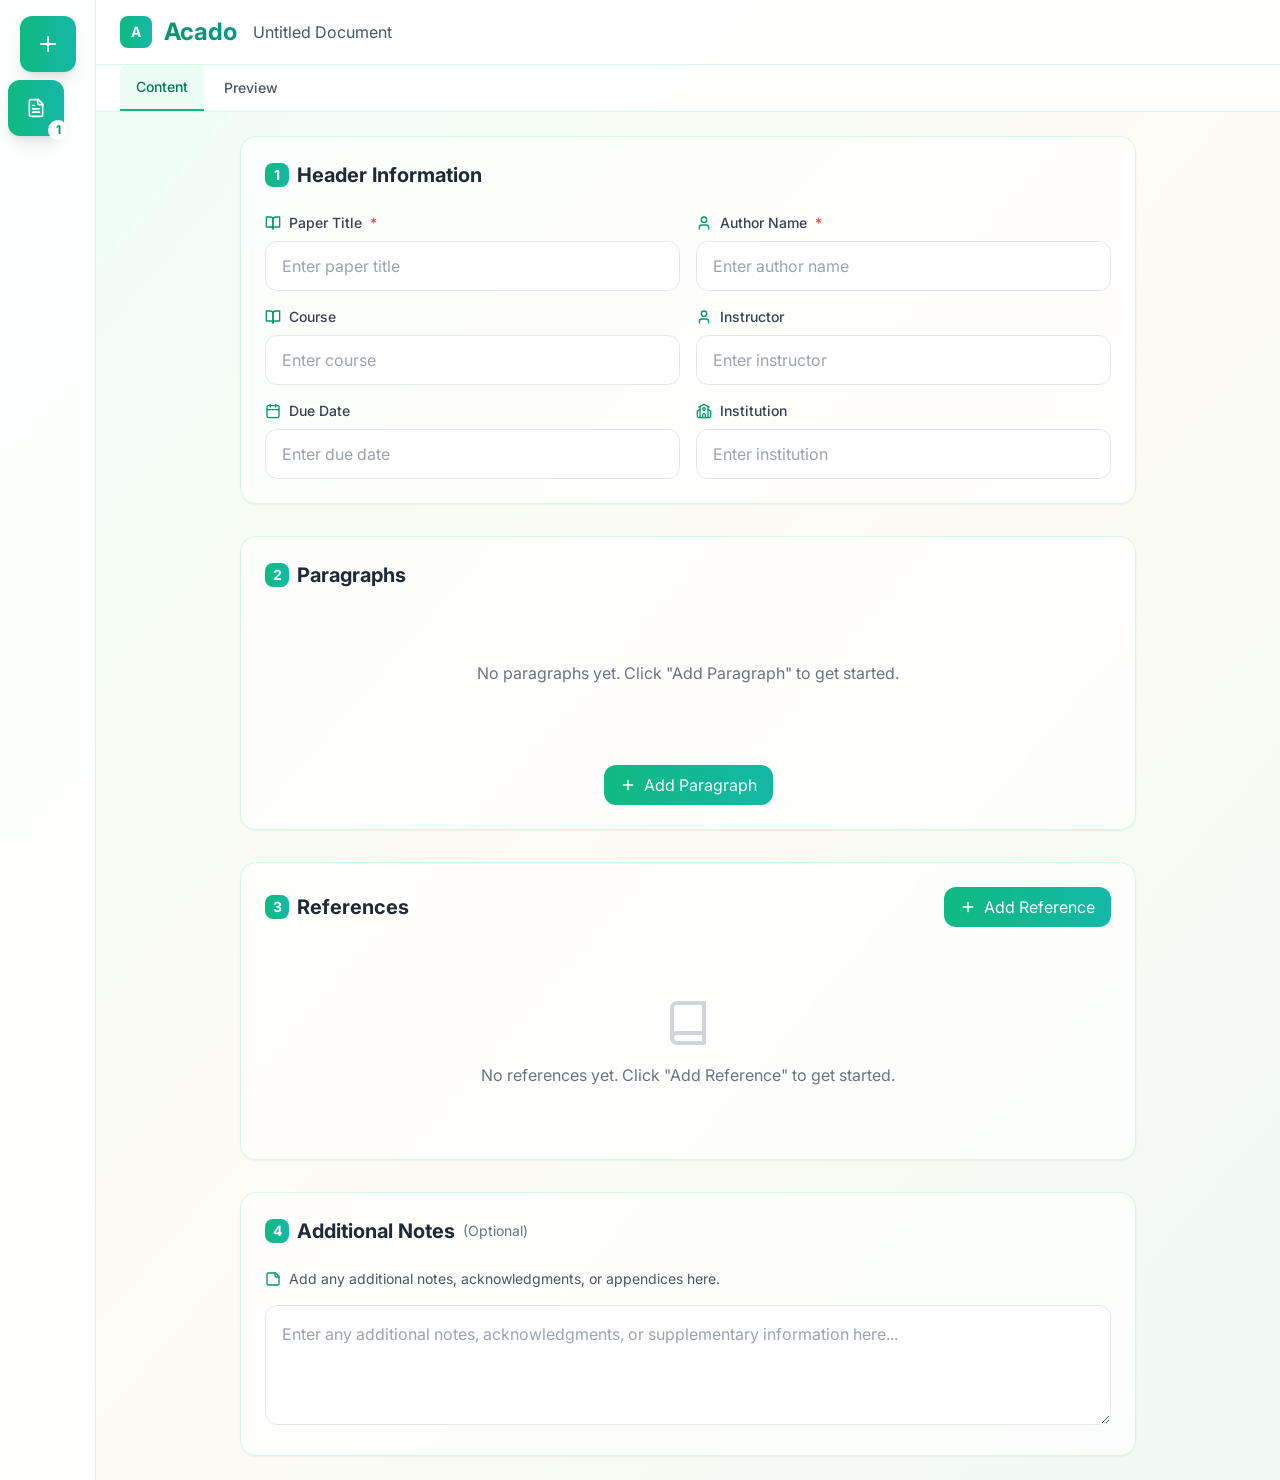
<file: ap-editor/index.html>
<!doctype html>
<html lang="en">
  <head>
    <meta charset="UTF-8" />
    <link rel="icon" type="image/jpeg" href="https://mi2u.pages.dev/images/johnsu_Halfne-Miku-Studio.gif" />
    <link rel="apple-touch-icon" href="https://mi2u.pages.dev/images/johnsu_Halfne-Miku-Studio.gif" />
    <meta name="viewport" content="width=device-width, initial-scale=1.0" />
    <title>Acado - Academic Document Editor Online</title>
    <link rel="preconnect" href="https://fonts.googleapis.com">
    <link rel="preconnect" href="https://fonts.gstatic.com" crossorigin>
    <link href="https://fonts.googleapis.com/css2?family=Inter:wght@300;400;500;600;700&display=swap" rel="stylesheet">
<meta name="description" content="Acado is a free, mobile-friendly online document editor for you to create, preview, and export your academic assignments easily. With built-in APA-7 format and data stored directly on your device!" />
    <meta name="keywords" content="document writer, apa 7 editor, online word document, acado, free apa citation, apa7 citation editor, online document writer, acado editor" />
  <meta name="author" content="Stoobid" />
  <meta property="og:title" content="Acado - Online Document Editor" />
  <meta property="og:description" content="Acado is a free, mobile-friendly online document editor for you to create, preview, and export your academic assignments easily. With built-in APA-7 format and data stored directly on your device!" />
  <meta property="og:type" content="website" />
  <meta property="og:url" content="https://acadolife.vercel.app/" />
  <meta property="og:image" content="https://mi2u.pages.dev/images/acado_ogimage.jpg" />
  <meta name="twitter:card" content="summary_large_image" />
  <meta name="twitter:title" content="Acado - Online Document Editor" />
  <meta name="twitter:description" content="Beautiful, mobile-friendly academic document editor focused on APA-7 formatting" />
  <meta name="twitter:image" content="https://mi2u.pages.dev/images/acado_ogimage.jpg" />
  <meta name="twitter:site" content="@s3mc8" />
  <link rel="canonical" href="https://acadolife.vercel.app/" />
  <meta name="robots" content="index, follow" />
  <script type="application/ld+json">
  {
    "@context": "https://schema.org",
    "@type": "WebApplication",
    "name": "Acado",
    "url": "https://acadolife.vercel.app/",
    "logo": "https://mi2u.pages.dev/images/johnsu_Halfne-Miku-Studio.gif",
    "description": Acado is a free, mobile-friendly online document editor for you to create, preview, and export your academic assignments easily. With built-in APA-7 format and data stored directly on your device!",
    "applicationCategory": "Education",
    "operatingSystem": "Any",
    "creator": {
      "@type": "Person",
      "name": "Mizu"
    }
  }
  </script>
<!-- Google tag (gtag.js) -->
<script async src="https://www.googletagmanager.com/gtag/js?id=G-QQMKP7ZQJ4"></script>
<script>
  window.dataLayer = window.dataLayer || [];
  function gtag(){dataLayer.push(arguments);}
  gtag('js', new Date());

  gtag('config', 'G-QQMKP7ZQJ4');
</script>
    <script type="module" crossorigin src="assets/index-LwbKkR3W.js"></script>
    <link rel="stylesheet" crossorigin href="assets/index-BdFjYlZ-.css">
  </head>
  <body class="font-sans">
    <div id="root"></div>
<script>
  document.getElementById("dev-close").addEventListener("click", () => {
    document.getElementById("dev-banner").style.display = "none";
  });
</script>

  </body>
</html>
</file>
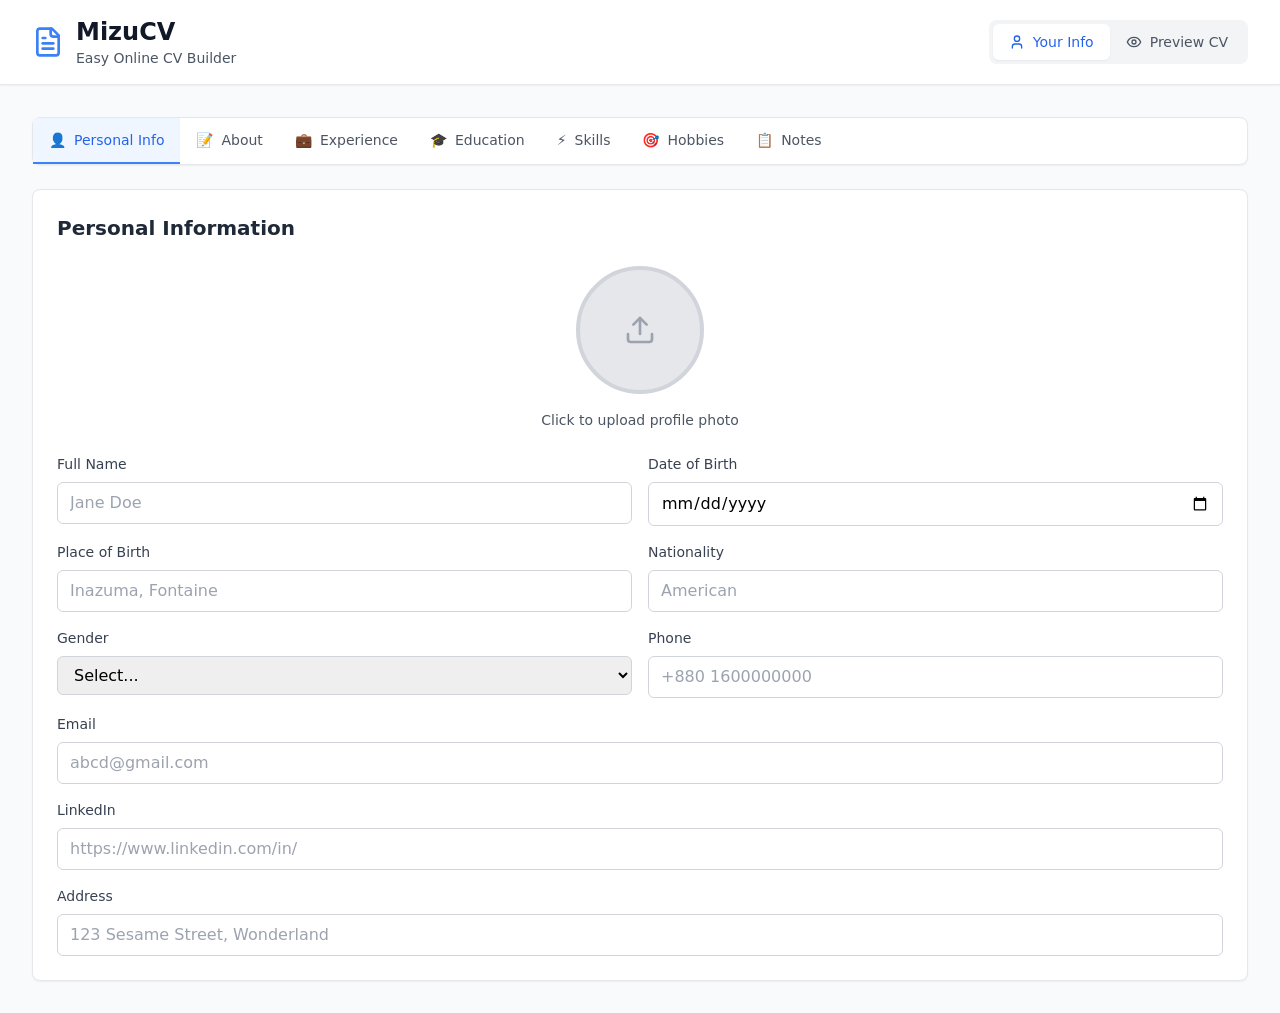
<file: cv-builder/index.html>
<!doctype html>
<html lang="en">
  <head>
    <meta charset="UTF-8" />
    <link rel="icon" type="image/jpeg" href="https://mi2u.pages.dev/brax/images/furina-genshin-icon.jpg" />
    <link rel="apple-touch-icon" href="https://mi2u.pages.dev/brax/images/furina-genshin-icon.jpg" />
    <meta name="viewport" content="width=device-width, initial-scale=1.0" />
    <!-- Google tag (gtag.js) -->
<script async src="https://www.googletagmanager.com/gtag/js?id=G-ENJDL5M3WM"></script>
<script>
  window.dataLayer = window.dataLayer || [];
  function gtag(){dataLayer.push(arguments);}
  gtag('js', new Date());

  gtag('config', 'G-ENJDL5M3WM');
</script>
    <title>MizuCV - Mobile Online CV Builder</title>
    <meta name="description" content="MizuCV is a free, mobile-friendly online CV builder for you to create, preview, and export your CV/resume easily. With data stored directly on your device!" />
    <meta name="keywords" content="CV builder, resume builder, online CV, MizuCV, free resume generator, PDF CV export, online cv builder, mobile cv builder, mizu cv, mizu cv builder" />
  <meta name="author" content="Stoobid" />
  <meta property="og:title" content="MizuCV - Online CV/Resume Builder" />
  <meta property="og:description" content="MizuCV is a free, mobile-friendly online CV builder for you to create, preview, and export your CV/resume easily. With data stored directly on your device!" />
  <meta property="og:type" content="website" />
  <meta property="og:url" content="https://mizucv.vercel.app/" />
  <meta property="og:image" content="https://mi2u.pages.dev/brax/images/mizucv_ogimage.jpg" />
  <meta name="twitter:card" content="summary_large_image" />
  <meta name="twitter:title" content="MizuCV - Online CV/Resume Builder" />
  <meta name="twitter:description" content="Free, mobile-friendly CV/resume builder with PDF export." />
  <meta name="twitter:image" content="https://mi2u.pages.dev/brax/images/mizucv_ogimage.jpg" />
  <meta name="twitter:site" content="@s3mc8" />
  <link rel="canonical" href="https://mizucv.vercel.app/" />
  <meta name="robots" content="index, follow" />
  <script type="application/ld+json">
  {
    "@context": "https://schema.org",
    "@type": "WebApplication",
    "name": "MizuCV",
    "url": "https://mizucv.vercel.app/",
    "logo": "https://mi2u.pages.dev/brax/images/furina-genshin-icon.jpg",
    "description": "MizuCV is a free, mobile-friendly online CV or resume builder for you to create, preview, and export your CV/resume easily. With data stored directly on your device, so no problems!",
    "applicationCategory": "BusinessApplication",
    "operatingSystem": "Any",
    "creator": {
      "@type": "Person",
      "name": "Mizu"
    }
  }
  </script>
    <script type="module" crossorigin src="assets/index-CJssekqb.js"></script>
    <link rel="stylesheet" crossorigin href="assets/index-BGtx1Pfn.css">
  </head>
  <body>
    <div id="root"></div>

<script>
  document.getElementById("mizucv-close").addEventListener("click", () => {
    document.getElementById("mizucv-banner").style.display = "none";
  });
</script>
  </body>
</html>
</file>
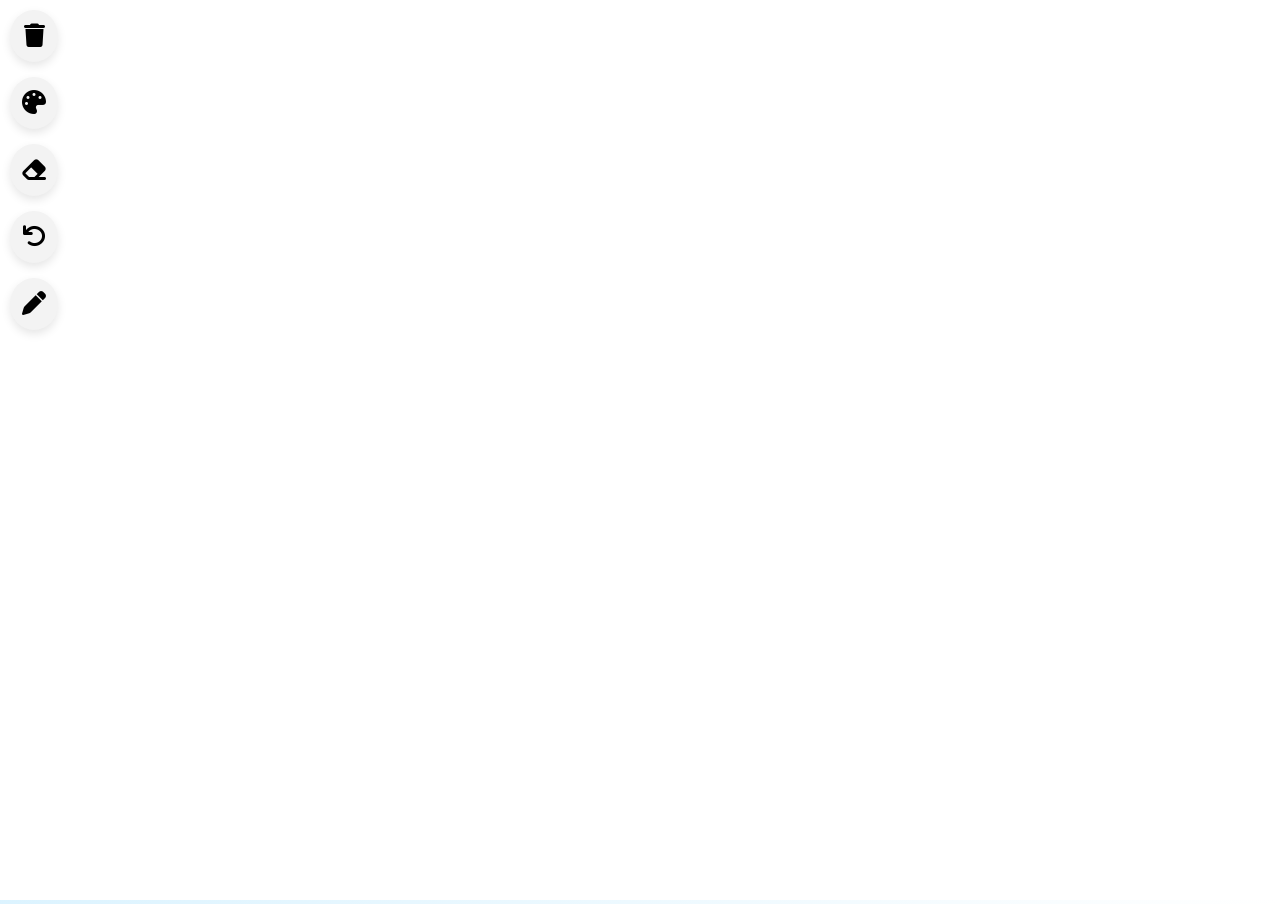
<file: paint/index.html>
<!DOCTYPE html>
<html lang="en">
<head>
    <meta charset="UTF-8">
    <meta name="viewport" content="width=device-width, initial-scale=1.0">
    <title>Mux Paint</title>
    <meta name="description" content="A free and fast instant whiteboard">
    <meta name="keywords" content="mux paint, instant whiteboard, whiteboard, free whiteboard, simple whiteboard, muxpaint, mux paint whiteboard">
    <meta name="author" content="MuxAI">
    <meta name="robots" content="index, follow">
    <meta property="og:title" content="MuxPaint | Whiteboard">
    <meta property="og:description" content="A free and fast instant whiteboard">
    <meta property="og:image" content="ogimage.png">
    <meta property="og:type" content="website">
    <meta property="og:locale" content="en_US">
    <meta name="twitter:card" content="summary_large_image">
    <meta name="twitter:site" content="@dewan_mukto">
    <meta name="twitter:title" content="MuxPaint | Whiteboard">
    <meta name="twitter:description" content="A free and fast instant whiteboard">
    <meta name="twitter:image" content="ogimage.png"><!-- MuxPaint by MuxAI -->
    <link rel="icon" href="favicon.png" type="image/png">
    <link rel="apple-touch-icon" href="favicon.png">
    <link rel="apple-touch-icon" sizes="152x152" href="favicon.png">
    <link rel="apple-touch-icon" sizes="180x180" href="favicon.png">
    <link rel="apple-touch-icon" sizes="167x167" href="favicon.png">
    <link rel="stylesheet" href="styles.css">
    <link href="https://cdnjs.cloudflare.com/ajax/libs/font-awesome/6.0.0-beta3/css/all.min.css" rel="stylesheet">
</head>
<body>
    <div class="app-container">
        <!-- Floating Toolbar -->
        <div class="tools">
          <button id="clearCanvas" title="Clear Canvas"><i class="fas fa-trash"></i></button>
            <button id="color-picker-button" title="Pick Brush Color">
                <i class="fas fa-palette"></i>
            </button>
          <button id="eraserTool" title="Eraser Tool"><i class="fas fa-eraser"></i></button>
          <button id="undoButton" title="Undo"><i class="fas fa-undo"></i></button>
            <div id="brush-size-container" class="brush-size-control" title="Adjust Brush Size">
                <i class="fas fa-pen"></i>
            </div>
            <div id="brush-slider-container">
                <input type="range" id="brush-slider" min="1" max="50" step="1" value="5" oninput="changeBrushSize(this.value)">
                <span id="brush-size-preview">5px</span>
            </div>
        </div>
      
        <div class="canvas-container">
            <canvas id="paintCanvas"><!-- Painting Canvas --></canvas>
        </div>

        <div class="footer">
            <p>&copy; Mux Paint by Mux AI, 2025</p>
        </div>
    </div>

    <script src="script.js"></script>
</body>
</html>
</file>
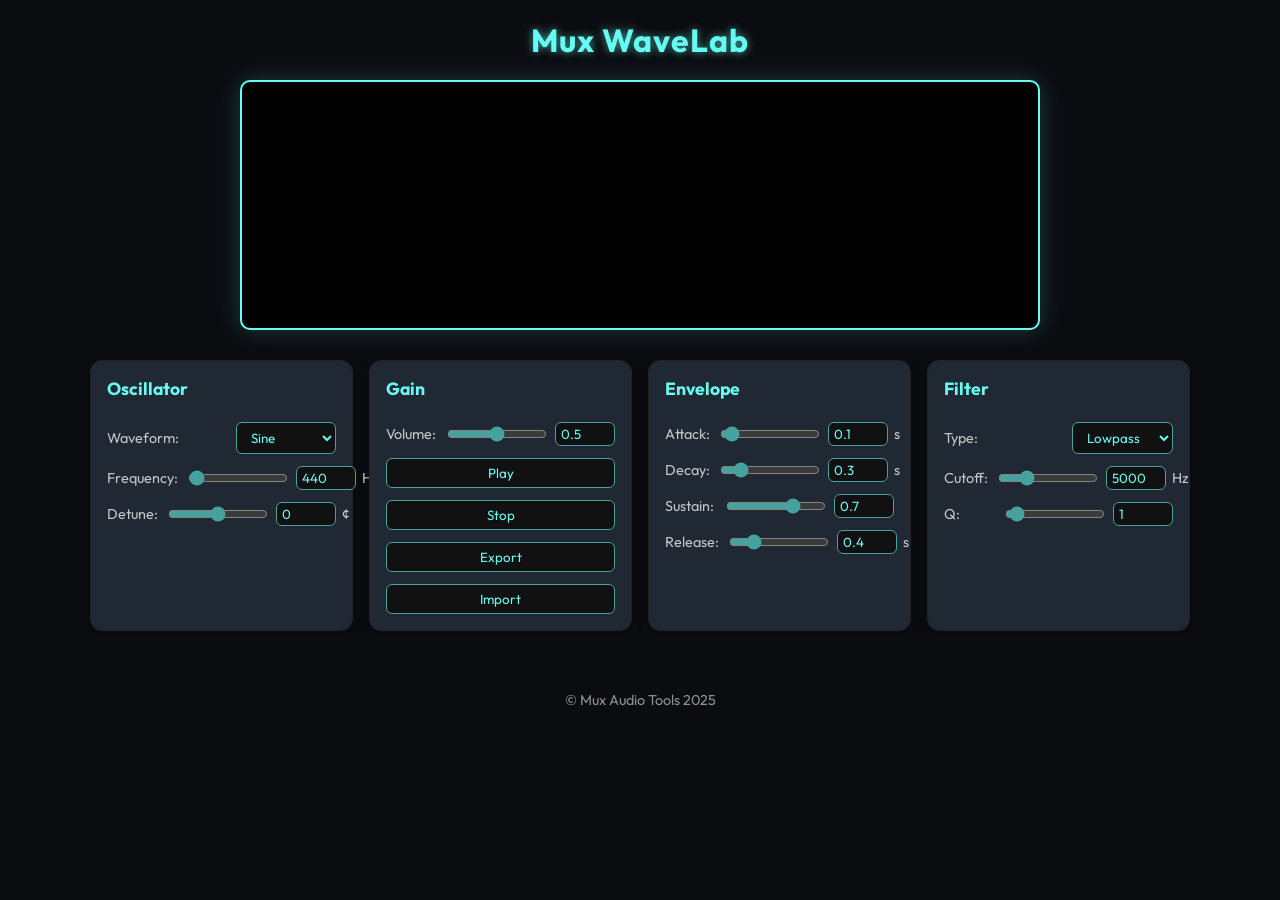
<file: app/wavelab/index.html>
<!DOCTYPE html>
<html lang="en">
<head>
<meta charset="UTF-8">
<meta name="viewport" content="width=device-width,initial-scale=1.0">
<title>WaveLab — Web Synth & Visualizer</title>
<link href="https://fonts.googleapis.com/css2?family=Outfit:wght@400;600&display=swap" rel="stylesheet">
<style>
:root {
  --bg: #0b0c10;
  --panel: #1f2833;
  --accent: #66fcf1;
  --accent2: #45a29e;
  --text: #c5c6c7;
  --font: 'Outfit', sans-serif;
}
* { box-sizing: border-box; }
body {
  margin: 0;
  background: var(--bg);
  color: var(--text);
  font-family: var(--font);
  display: flex;
  flex-direction: column;
  align-items: center;
  min-height: 100vh;
  overflow-x: hidden;
}
h1 {
  color: var(--accent);
  letter-spacing: 1px;
  text-shadow: 0 0 8px var(--accent2);
  margin: 20px 0;
  text-align: center;
}
#visualizer {
  width: 90%;
  max-width: 800px;
  height: 250px;
  background: #000;
  border: 2px solid var(--accent);
  border-radius: 10px;
  box-shadow: 0 0 25px rgba(102,252,241,0.2);
  margin-bottom: 30px;
}
.controls {
  display: grid;
  grid-template-columns: repeat(auto-fit, minmax(260px, 1fr));
  gap: 16px;
  width: 90%;
  max-width: 1100px;
  margin-bottom: 40px;
}
.panel {
  background: var(--panel);
  border-radius: 12px;
  padding: 16px;
  display: flex;
  flex-direction: column;
  gap: 12px;
  box-shadow: 0 2px 12px rgba(0,0,0,0.3);
  border: 1px solid #222;
}
.panel h2 {
  margin: 0 0 10px;
  color: var(--accent);
  font-size: 1.1rem;
}
label {
  font-size: 0.9rem;
  display: flex;
  justify-content: space-between;
  align-items: center;
  gap: 8px;
}
.range-group {
  display: flex;
  align-items: center;
  gap: 6px;
}
input[type="range"] {
  width: 100px;
  accent-color: var(--accent2);
}
input[type="number"] {
  width: 60px;
  background: #111;
  color: var(--accent);
  border: 1px solid var(--accent2);
  border-radius: 6px;
  padding: 3px 5px;
  font-family: var(--font);
}
select, button {
  background: #111;
  color: var(--accent);
  border: 1px solid var(--accent2);
  padding: 6px 10px;
  border-radius: 6px;
  font-family: var(--font);
  cursor: pointer;
  transition: 0.2s;
}
button:hover {
  background: var(--accent2);
  color: #000;
}
footer {
  margin: 20px 0;
  font-size: 0.9rem;
  color: var(--text);
  opacity: 0.7;
}
@media(max-width:700px){
  #visualizer { height: 200px; }
}
</style>
</head>
<body>
  <h1>Mux WaveLab</h1>
  <canvas id="visualizer"></canvas>
  
  <div class="controls">
    <div class="panel">
      <h2>Oscillator</h2>
      <label>Waveform:
        <select id="waveform">
          <option value="sine">Sine</option>
          <option value="square">Square</option>
          <option value="sawtooth">Sawtooth</option>
          <option value="triangle">Triangle</option>
        </select>
      </label>
      <label>Frequency:
        <div class="range-group">
          <input type="range" id="freq" min="5" max="25000" value="440">
          <input type="number" id="freqNum" min="50" max="2000" value="440">
          <span id="freqVal">Hz</span>
        </div>
      </label>
      <label>Detune:
        <div class="range-group">
          <input type="range" id="detune" min="-1200" max="1200" value="0">
          <input type="number" id="detuneNum" min="-1200" max="1200" value="0">
          <span id="detuneVal">¢</span>
        </div>
      </label>
    </div>

    <div class="panel">
      <h2>Gain</h2>
      <label>Volume:
        <div class="range-group">
          <input type="range" id="gain" min="0" max="1" step="0.01" value="0.5">
          <input type="number" id="gainNum" min="0" max="1" step="0.01" value="0.5">
        </div>
      </label>
      <button id="play">Play</button>
      <button id="stop">Stop</button>
      <button id="exportBtn">Export</button>
      <button id="importBtn">Import</button>
      <input type="file" id="fileInput" accept=".muxwl" style="display:none;">
    </div>

    <div class="panel">
      <h2>Envelope</h2>
      <label>Attack:
        <div class="range-group">
          <input type="range" id="attack" min="0" max="2" step="0.01" value="0.1">
          <input type="number" id="attackNum" min="0" max="2" step="0.01" value="0.1">
          <span>s</span>
        </div>
      </label>
      <label>Decay:
        <div class="range-group">
          <input type="range" id="decay" min="0" max="2" step="0.01" value="0.3">
          <input type="number" id="decayNum" min="0" max="2" step="0.01" value="0.3">
          <span>s</span>
        </div>
      </label>
      <label>Sustain:
        <div class="range-group">
          <input type="range" id="sustain" min="0" max="1" step="0.01" value="0.7">
          <input type="number" id="sustainNum" min="0" max="1" step="0.01" value="0.7">
        </div>
      </label>
      <label>Release:
        <div class="range-group">
          <input type="range" id="release" min="0" max="2" step="0.01" value="0.4">
          <input type="number" id="releaseNum" min="0" max="2" step="0.01" value="0.4">
          <span>s</span>
        </div>
      </label>
    </div>

    <div class="panel">
      <h2>Filter</h2>
      <label>Type:
        <select id="filterType">
          <option value="lowpass">Lowpass</option>
          <option value="highpass">Highpass</option>
          <option value="bandpass">Bandpass</option>
        </select>
      </label>
      <label>Cutoff:
        <div class="range-group">
          <input type="range" id="cutoff" min="100" max="20000" value="5000">
          <input type="number" id="cutoffNum" min="100" max="20000" value="5000">
          <span>Hz</span>
        </div>
      </label>
      <label>Q:
        <div class="range-group">
          <input type="range" id="q" min="0.1" max="20" step="0.1" value="1">
          <input type="number" id="qNum" min="0.1" max="20" step="0.1" value="1">
        </div>
      </label>
    </div>
  </div>

  <footer>© Mux Audio Tools 2025</footer>

<script>
const ctx = new (window.AudioContext || window.webkitAudioContext)();
let osc, gainNode, filter, analyser, dataArray, bufferLength, rafId;

// Setup audio graph
function createGraph() {
  osc = ctx.createOscillator();
  gainNode = ctx.createGain();
  filter = ctx.createBiquadFilter();
  analyser = ctx.createAnalyser();
  analyser.fftSize = 2048;
  bufferLength = analyser.frequencyBinCount;
  dataArray = new Uint8Array(bufferLength);
  osc.connect(filter);
  filter.connect(gainNode);
  gainNode.connect(analyser);
  analyser.connect(ctx.destination);
}

// Envelope logic
function triggerEnvelope() {
  const now = ctx.currentTime;
  const A = parseFloat(attack.value);
  const D = parseFloat(decay.value);
  const S = parseFloat(sustain.value);
  gainNode.gain.cancelScheduledValues(now);
  gainNode.gain.setValueAtTime(0, now);
  gainNode.gain.linearRampToValueAtTime(parseFloat(gain.value), now + A);
  gainNode.gain.linearRampToValueAtTime(S * parseFloat(gain.value), now + A + D);
}

function releaseEnvelope() {
  if (!osc) return;
  const now = ctx.currentTime;
  const R = parseFloat(release.value);
  gainNode.gain.cancelScheduledValues(now);
  gainNode.gain.setValueAtTime(gainNode.gain.value, now);
  gainNode.gain.linearRampToValueAtTime(0, now + R);
  setTimeout(()=>{
    try { osc.stop(); } catch {}
    osc.disconnect();
    cancelAnimationFrame(rafId);
  }, R*1000+50);
}

// Play/Stop
play.onclick = () => {
  ctx.resume();
  createGraph();
  osc.type = waveform.value;
  osc.frequency.value = parseFloat(freq.value);
  osc.detune.value = parseFloat(detune.value);
  filter.type = filterType.value;
  filter.frequency.value = parseFloat(cutoff.value);
  filter.Q.value = parseFloat(q.value);
  triggerEnvelope();
  osc.start();
  visualize();
};
stop.onclick = () => releaseEnvelope();

// Sync range + number inputs
function linkInputs(id) {
  const range = document.getElementById(id);
  const num = document.getElementById(id + "Num");
  if(!range || !num) return;
  range.addEventListener("input", ()=>{ num.value = range.value; updateAudioParam(id, range.value); });
  num.addEventListener("input", ()=>{ range.value = num.value; updateAudioParam(id, num.value); });
}
["freq","detune","gain","attack","decay","sustain","release","cutoff","q"].forEach(linkInputs);

function updateAudioParam(id, val){
  if(id==='freq' && osc) osc.frequency.value = parseFloat(val);
  if(id==='detune' && osc) osc.detune.value = parseFloat(val);
  if(id==='gain' && gainNode) gainNode.gain.value = parseFloat(val);
  if(id==='cutoff' && filter) filter.frequency.value = parseFloat(val);
  if(id==='q' && filter) filter.Q.value = parseFloat(val);
}

// Export / Import
exportBtn.onclick = () => {
  const config = {
    waveform: waveform.value,
    freq: freq.value,
    detune: detune.value,
    gain: gain.value,
    attack: attack.value,
    decay: decay.value,
    sustain: sustain.value,
    release: release.value,
    filterType: filterType.value,
    cutoff: cutoff.value,
    q: q.value
  };
  const blob = new Blob([JSON.stringify(config)], { type: "application/json" });
  const url = URL.createObjectURL(blob);
  const a = document.createElement("a");
  a.href = url;
  a.download = "wavelab-config.muxwl";
  a.click();
  URL.revokeObjectURL(url);
};
importBtn.onclick = ()=> fileInput.click();
fileInput.onchange = e=>{
  const file = e.target.files[0];
  if(!file) return;
  const reader = new FileReader();
  reader.onload = ()=>{
    const config = JSON.parse(reader.result);
    for(const [k,v] of Object.entries(config)){
      const el = document.getElementById(k);
      const num = document.getElementById(k+"Num");
      if(el){ el.value = v; if(num) num.value=v; }
    }
  };
  reader.readAsText(file);
};

// Visualizer
const canvas = document.getElementById('visualizer');
const c = canvas.getContext('2d');
function visualize() {
  const W = canvas.width = canvas.clientWidth;
  const H = canvas.height = canvas.clientHeight;
  function draw() {
    rafId = requestAnimationFrame(draw);
    analyser.getByteTimeDomainData(dataArray);
    c.fillStyle = "#000";
    c.fillRect(0,0,W,H);
    c.lineWidth = 2;
    const grd = c.createLinearGradient(0,0,W,H);
    grd.addColorStop(0,'#66fcf1'); grd.addColorStop(1,'#45a29e');
    c.strokeStyle = grd;
    c.beginPath();
    const slice = W / bufferLength;
    let x = 0;
    for(let i=0;i<bufferLength;i++){
      const v = dataArray[i]/128.0;
      const y = v * H/2;
      if(i===0) c.moveTo(x,y);
      else c.lineTo(x,y);
      x += slice;
    }
    c.lineTo(W,H/2);
    c.stroke();
  }
  draw();
}
</script>
</body>
</html>
</file>
<file: ap-editor/assets/index-BdFjYlZ-.css>
*,:before,:after{--tw-border-spacing-x: 0;--tw-border-spacing-y: 0;--tw-translate-x: 0;--tw-translate-y: 0;--tw-rotate: 0;--tw-skew-x: 0;--tw-skew-y: 0;--tw-scale-x: 1;--tw-scale-y: 1;--tw-pan-x: ;--tw-pan-y: ;--tw-pinch-zoom: ;--tw-scroll-snap-strictness: proximity;--tw-gradient-from-position: ;--tw-gradient-via-position: ;--tw-gradient-to-position: ;--tw-ordinal: ;--tw-slashed-zero: ;--tw-numeric-figure: ;--tw-numeric-spacing: ;--tw-numeric-fraction: ;--tw-ring-inset: ;--tw-ring-offset-width: 0px;--tw-ring-offset-color: #fff;--tw-ring-color: rgb(59 130 246 / .5);--tw-ring-offset-shadow: 0 0 #0000;--tw-ring-shadow: 0 0 #0000;--tw-shadow: 0 0 #0000;--tw-shadow-colored: 0 0 #0000;--tw-blur: ;--tw-brightness: ;--tw-contrast: ;--tw-grayscale: ;--tw-hue-rotate: ;--tw-invert: ;--tw-saturate: ;--tw-sepia: ;--tw-drop-shadow: ;--tw-backdrop-blur: ;--tw-backdrop-brightness: ;--tw-backdrop-contrast: ;--tw-backdrop-grayscale: ;--tw-backdrop-hue-rotate: ;--tw-backdrop-invert: ;--tw-backdrop-opacity: ;--tw-backdrop-saturate: ;--tw-backdrop-sepia: ;--tw-contain-size: ;--tw-contain-layout: ;--tw-contain-paint: ;--tw-contain-style: }::backdrop{--tw-border-spacing-x: 0;--tw-border-spacing-y: 0;--tw-translate-x: 0;--tw-translate-y: 0;--tw-rotate: 0;--tw-skew-x: 0;--tw-skew-y: 0;--tw-scale-x: 1;--tw-scale-y: 1;--tw-pan-x: ;--tw-pan-y: ;--tw-pinch-zoom: ;--tw-scroll-snap-strictness: proximity;--tw-gradient-from-position: ;--tw-gradient-via-position: ;--tw-gradient-to-position: ;--tw-ordinal: ;--tw-slashed-zero: ;--tw-numeric-figure: ;--tw-numeric-spacing: ;--tw-numeric-fraction: ;--tw-ring-inset: ;--tw-ring-offset-width: 0px;--tw-ring-offset-color: #fff;--tw-ring-color: rgb(59 130 246 / .5);--tw-ring-offset-shadow: 0 0 #0000;--tw-ring-shadow: 0 0 #0000;--tw-shadow: 0 0 #0000;--tw-shadow-colored: 0 0 #0000;--tw-blur: ;--tw-brightness: ;--tw-contrast: ;--tw-grayscale: ;--tw-hue-rotate: ;--tw-invert: ;--tw-saturate: ;--tw-sepia: ;--tw-drop-shadow: ;--tw-backdrop-blur: ;--tw-backdrop-brightness: ;--tw-backdrop-contrast: ;--tw-backdrop-grayscale: ;--tw-backdrop-hue-rotate: ;--tw-backdrop-invert: ;--tw-backdrop-opacity: ;--tw-backdrop-saturate: ;--tw-backdrop-sepia: ;--tw-contain-size: ;--tw-contain-layout: ;--tw-contain-paint: ;--tw-contain-style: }*,:before,:after{box-sizing:border-box;border-width:0;border-style:solid;border-color:#e5e7eb}:before,:after{--tw-content: ""}html,:host{line-height:1.5;-webkit-text-size-adjust:100%;-moz-tab-size:4;-o-tab-size:4;tab-size:4;font-family:Inter,system-ui,-apple-system,sans-serif;font-feature-settings:normal;font-variation-settings:normal;-webkit-tap-highlight-color:transparent}body{margin:0;line-height:inherit}hr{height:0;color:inherit;border-top-width:1px}abbr:where([title]){-webkit-text-decoration:underline dotted;text-decoration:underline dotted}h1,h2,h3,h4,h5,h6{font-size:inherit;font-weight:inherit}a{color:inherit;text-decoration:inherit}b,strong{font-weight:bolder}code,kbd,samp,pre{font-family:ui-monospace,SFMono-Regular,Menlo,Monaco,Consolas,Liberation Mono,Courier New,monospace;font-feature-settings:normal;font-variation-settings:normal;font-size:1em}small{font-size:80%}sub,sup{font-size:75%;line-height:0;position:relative;vertical-align:baseline}sub{bottom:-.25em}sup{top:-.5em}table{text-indent:0;border-color:inherit;border-collapse:collapse}button,input,optgroup,select,textarea{font-family:inherit;font-feature-settings:inherit;font-variation-settings:inherit;font-size:100%;font-weight:inherit;line-height:inherit;letter-spacing:inherit;color:inherit;margin:0;padding:0}button,select{text-transform:none}button,input:where([type=button]),input:where([type=reset]),input:where([type=submit]){-webkit-appearance:button;background-color:transparent;background-image:none}:-moz-focusring{outline:auto}:-moz-ui-invalid{box-shadow:none}progress{vertical-align:baseline}::-webkit-inner-spin-button,::-webkit-outer-spin-button{height:auto}[type=search]{-webkit-appearance:textfield;outline-offset:-2px}::-webkit-search-decoration{-webkit-appearance:none}::-webkit-file-upload-button{-webkit-appearance:button;font:inherit}summary{display:list-item}blockquote,dl,dd,h1,h2,h3,h4,h5,h6,hr,figure,p,pre{margin:0}fieldset{margin:0;padding:0}legend{padding:0}ol,ul,menu{list-style:none;margin:0;padding:0}dialog{padding:0}textarea{resize:vertical}input::-moz-placeholder,textarea::-moz-placeholder{opacity:1;color:#9ca3af}input::placeholder,textarea::placeholder{opacity:1;color:#9ca3af}button,[role=button]{cursor:pointer}:disabled{cursor:default}img,svg,video,canvas,audio,iframe,embed,object{display:block;vertical-align:middle}img,video{max-width:100%;height:auto}[hidden]:where(:not([hidden=until-found])){display:none}.sr-only{position:absolute;width:1px;height:1px;padding:0;margin:-1px;overflow:hidden;clip:rect(0,0,0,0);white-space:nowrap;border-width:0}.fixed{position:fixed}.absolute{position:absolute}.relative{position:relative}.inset-0{inset:0}.-bottom-1{bottom:-.25rem}.-right-1{right:-.25rem}.-right-2{right:-.5rem}.-top-2{top:-.5rem}.left-4{left:1rem}.top-4{top:1rem}.z-50{z-index:50}.mx-auto{margin-left:auto;margin-right:auto}.mb-2{margin-bottom:.5rem}.mb-3{margin-bottom:.75rem}.mb-4{margin-bottom:1rem}.mb-6{margin-bottom:1.5rem}.mt-1{margin-top:.25rem}.mt-4{margin-top:1rem}.block{display:block}.flex{display:flex}.grid{display:grid}.hidden{display:none}.h-12{height:3rem}.h-5{height:1.25rem}.h-6{height:1.5rem}.h-8{height:2rem}.max-h-64{max-height:16rem}.max-h-\[80vh\]{max-height:80vh}.max-h-\[90vh\]{max-height:90vh}.min-h-\[120px\]{min-height:120px}.min-h-screen{min-height:100vh}.w-12{width:3rem}.w-20{width:5rem}.w-32{width:8rem}.w-5{width:1.25rem}.w-6{width:1.5rem}.w-8{width:2rem}.w-full{width:100%}.w-px{width:1px}.max-w-2xl{max-width:42rem}.max-w-4xl{max-width:56rem}.max-w-md{max-width:28rem}.max-w-sm{max-width:24rem}.flex-1{flex:1 1 0%}.rotate-180{--tw-rotate: 180deg;transform:translate(var(--tw-translate-x),var(--tw-translate-y)) rotate(var(--tw-rotate)) skew(var(--tw-skew-x)) skewY(var(--tw-skew-y)) scaleX(var(--tw-scale-x)) scaleY(var(--tw-scale-y))}.transform{transform:translate(var(--tw-translate-x),var(--tw-translate-y)) rotate(var(--tw-rotate)) skew(var(--tw-skew-x)) skewY(var(--tw-skew-y)) scaleX(var(--tw-scale-x)) scaleY(var(--tw-scale-y))}.cursor-grab{cursor:grab}.cursor-pointer{cursor:pointer}.resize-y{resize:vertical}.grid-cols-1{grid-template-columns:repeat(1,minmax(0,1fr))}.grid-cols-2{grid-template-columns:repeat(2,minmax(0,1fr))}.flex-col{flex-direction:column}.flex-wrap{flex-wrap:wrap}.items-start{align-items:flex-start}.items-center{align-items:center}.justify-end{justify-content:flex-end}.justify-center{justify-content:center}.justify-between{justify-content:space-between}.gap-2{gap:.5rem}.gap-4{gap:1rem}.space-x-1>:not([hidden])~:not([hidden]){--tw-space-x-reverse: 0;margin-right:calc(.25rem * var(--tw-space-x-reverse));margin-left:calc(.25rem * calc(1 - var(--tw-space-x-reverse)))}.space-x-2>:not([hidden])~:not([hidden]){--tw-space-x-reverse: 0;margin-right:calc(.5rem * var(--tw-space-x-reverse));margin-left:calc(.5rem * calc(1 - var(--tw-space-x-reverse)))}.space-x-3>:not([hidden])~:not([hidden]){--tw-space-x-reverse: 0;margin-right:calc(.75rem * var(--tw-space-x-reverse));margin-left:calc(.75rem * calc(1 - var(--tw-space-x-reverse)))}.space-x-4>:not([hidden])~:not([hidden]){--tw-space-x-reverse: 0;margin-right:calc(1rem * var(--tw-space-x-reverse));margin-left:calc(1rem * calc(1 - var(--tw-space-x-reverse)))}.space-y-1>:not([hidden])~:not([hidden]){--tw-space-y-reverse: 0;margin-top:calc(.25rem * calc(1 - var(--tw-space-y-reverse)));margin-bottom:calc(.25rem * var(--tw-space-y-reverse))}.space-y-2>:not([hidden])~:not([hidden]){--tw-space-y-reverse: 0;margin-top:calc(.5rem * calc(1 - var(--tw-space-y-reverse)));margin-bottom:calc(.5rem * var(--tw-space-y-reverse))}.space-y-3>:not([hidden])~:not([hidden]){--tw-space-y-reverse: 0;margin-top:calc(.75rem * calc(1 - var(--tw-space-y-reverse)));margin-bottom:calc(.75rem * var(--tw-space-y-reverse))}.space-y-4>:not([hidden])~:not([hidden]){--tw-space-y-reverse: 0;margin-top:calc(1rem * calc(1 - var(--tw-space-y-reverse)));margin-bottom:calc(1rem * var(--tw-space-y-reverse))}.space-y-6>:not([hidden])~:not([hidden]){--tw-space-y-reverse: 0;margin-top:calc(1.5rem * calc(1 - var(--tw-space-y-reverse)));margin-bottom:calc(1.5rem * var(--tw-space-y-reverse))}.space-y-8>:not([hidden])~:not([hidden]){--tw-space-y-reverse: 0;margin-top:calc(2rem * calc(1 - var(--tw-space-y-reverse)));margin-bottom:calc(2rem * var(--tw-space-y-reverse))}.overflow-hidden{overflow:hidden}.overflow-y-auto{overflow-y:auto}.rounded{border-radius:.25rem}.rounded-2xl{border-radius:1rem}.rounded-full{border-radius:9999px}.rounded-lg{border-radius:.5rem}.rounded-xl{border-radius:.75rem}.rounded-t-lg{border-top-left-radius:.5rem;border-top-right-radius:.5rem}.border{border-width:1px}.border-b{border-bottom-width:1px}.border-b-2{border-bottom-width:2px}.border-r{border-right-width:1px}.border-t{border-top-width:1px}.border-emerald-100{--tw-border-opacity: 1;border-color:rgb(209 250 229 / var(--tw-border-opacity, 1))}.border-emerald-200{--tw-border-opacity: 1;border-color:rgb(167 243 208 / var(--tw-border-opacity, 1))}.border-emerald-500{--tw-border-opacity: 1;border-color:rgb(16 185 129 / var(--tw-border-opacity, 1))}.border-gray-200{--tw-border-opacity: 1;border-color:rgb(229 231 235 / var(--tw-border-opacity, 1))}.border-gray-300{--tw-border-opacity: 1;border-color:rgb(209 213 219 / var(--tw-border-opacity, 1))}.bg-black\/50{background-color:#00000080}.bg-blue-500{--tw-bg-opacity: 1;background-color:rgb(59 130 246 / var(--tw-bg-opacity, 1))}.bg-emerald-100{--tw-bg-opacity: 1;background-color:rgb(209 250 229 / var(--tw-bg-opacity, 1))}.bg-emerald-50{--tw-bg-opacity: 1;background-color:rgb(236 253 245 / var(--tw-bg-opacity, 1))}.bg-emerald-500{--tw-bg-opacity: 1;background-color:rgb(16 185 129 / var(--tw-bg-opacity, 1))}.bg-gray-100{--tw-bg-opacity: 1;background-color:rgb(243 244 246 / var(--tw-bg-opacity, 1))}.bg-gray-300{--tw-bg-opacity: 1;background-color:rgb(209 213 219 / var(--tw-bg-opacity, 1))}.bg-gray-50{--tw-bg-opacity: 1;background-color:rgb(249 250 251 / var(--tw-bg-opacity, 1))}.bg-gray-50\/80{background-color:#f9fafbcc}.bg-red-500{--tw-bg-opacity: 1;background-color:rgb(239 68 68 / var(--tw-bg-opacity, 1))}.bg-white{--tw-bg-opacity: 1;background-color:rgb(255 255 255 / var(--tw-bg-opacity, 1))}.bg-white\/70{background-color:#ffffffb3}.bg-white\/80{background-color:#fffc}.bg-white\/90{background-color:#ffffffe6}.bg-gradient-to-br{background-image:linear-gradient(to bottom right,var(--tw-gradient-stops))}.bg-gradient-to-r{background-image:linear-gradient(to right,var(--tw-gradient-stops))}.from-emerald-50{--tw-gradient-from: #ecfdf5 var(--tw-gradient-from-position);--tw-gradient-to: rgb(236 253 245 / 0) var(--tw-gradient-to-position);--tw-gradient-stops: var(--tw-gradient-from), var(--tw-gradient-to)}.from-emerald-500{--tw-gradient-from: #10b981 var(--tw-gradient-from-position);--tw-gradient-to: rgb(16 185 129 / 0) var(--tw-gradient-to-position);--tw-gradient-stops: var(--tw-gradient-from), var(--tw-gradient-to)}.from-emerald-600{--tw-gradient-from: #059669 var(--tw-gradient-from-position);--tw-gradient-to: rgb(5 150 105 / 0) var(--tw-gradient-to-position);--tw-gradient-stops: var(--tw-gradient-from), var(--tw-gradient-to)}.via-cream-50{--tw-gradient-to: rgb(254 252 243 / 0) var(--tw-gradient-to-position);--tw-gradient-stops: var(--tw-gradient-from), #fefcf3 var(--tw-gradient-via-position), var(--tw-gradient-to)}.to-sage-50{--tw-gradient-to: #f0f9f4 var(--tw-gradient-to-position)}.to-teal-500{--tw-gradient-to: #14b8a6 var(--tw-gradient-to-position)}.to-teal-600{--tw-gradient-to: #0d9488 var(--tw-gradient-to-position)}.bg-clip-text{-webkit-background-clip:text;background-clip:text}.p-1{padding:.25rem}.p-2{padding:.5rem}.p-3{padding:.75rem}.p-4{padding:1rem}.p-6{padding:1.5rem}.p-8{padding:2rem}.px-2{padding-left:.5rem;padding-right:.5rem}.px-3{padding-left:.75rem;padding-right:.75rem}.px-4{padding-left:1rem;padding-right:1rem}.py-1{padding-top:.25rem;padding-bottom:.25rem}.py-12{padding-top:3rem;padding-bottom:3rem}.py-2{padding-top:.5rem;padding-bottom:.5rem}.py-3{padding-top:.75rem;padding-bottom:.75rem}.py-4{padding-top:1rem;padding-bottom:1rem}.pt-1{padding-top:.25rem}.pt-2{padding-top:.5rem}.pt-4{padding-top:1rem}.text-center{text-align:center}.indent-1{text-indent:.25rem}.indent-2{text-indent:.5rem}.indent-3{text-indent:.75rem}.font-mono{font-family:ui-monospace,SFMono-Regular,Menlo,Monaco,Consolas,Liberation Mono,Courier New,monospace}.font-sans{font-family:Inter,system-ui,-apple-system,sans-serif}.text-2xl{font-size:1.5rem;line-height:2rem}.text-lg{font-size:1.125rem;line-height:1.75rem}.text-sm{font-size:.875rem;line-height:1.25rem}.text-xl{font-size:1.25rem;line-height:1.75rem}.text-xs{font-size:.75rem;line-height:1rem}.font-bold{font-weight:700}.font-medium{font-weight:500}.font-normal{font-weight:400}.font-semibold{font-weight:600}.capitalize{text-transform:capitalize}.italic{font-style:italic}.leading-relaxed{line-height:1.625}.text-emerald-600{--tw-text-opacity: 1;color:rgb(5 150 105 / var(--tw-text-opacity, 1))}.text-emerald-700{--tw-text-opacity: 1;color:rgb(4 120 87 / var(--tw-text-opacity, 1))}.text-gray-300{--tw-text-opacity: 1;color:rgb(209 213 219 / var(--tw-text-opacity, 1))}.text-gray-400{--tw-text-opacity: 1;color:rgb(156 163 175 / var(--tw-text-opacity, 1))}.text-gray-500{--tw-text-opacity: 1;color:rgb(107 114 128 / var(--tw-text-opacity, 1))}.text-gray-600{--tw-text-opacity: 1;color:rgb(75 85 99 / var(--tw-text-opacity, 1))}.text-gray-700{--tw-text-opacity: 1;color:rgb(55 65 81 / var(--tw-text-opacity, 1))}.text-gray-800{--tw-text-opacity: 1;color:rgb(31 41 55 / var(--tw-text-opacity, 1))}.text-gray-900{--tw-text-opacity: 1;color:rgb(17 24 39 / var(--tw-text-opacity, 1))}.text-red-500{--tw-text-opacity: 1;color:rgb(239 68 68 / var(--tw-text-opacity, 1))}.text-red-600{--tw-text-opacity: 1;color:rgb(220 38 38 / var(--tw-text-opacity, 1))}.text-transparent{color:transparent}.text-white{--tw-text-opacity: 1;color:rgb(255 255 255 / var(--tw-text-opacity, 1))}.underline{text-decoration-line:underline}.opacity-0{opacity:0}.shadow-lg{--tw-shadow: 0 10px 15px -3px rgb(0 0 0 / .1), 0 4px 6px -4px rgb(0 0 0 / .1);--tw-shadow-colored: 0 10px 15px -3px var(--tw-shadow-color), 0 4px 6px -4px var(--tw-shadow-color);box-shadow:var(--tw-ring-offset-shadow, 0 0 #0000),var(--tw-ring-shadow, 0 0 #0000),var(--tw-shadow)}.shadow-sm{--tw-shadow: 0 1px 2px 0 rgb(0 0 0 / .05);--tw-shadow-colored: 0 1px 2px 0 var(--tw-shadow-color);box-shadow:var(--tw-ring-offset-shadow, 0 0 #0000),var(--tw-ring-shadow, 0 0 #0000),var(--tw-shadow)}.outline-none{outline:2px solid transparent;outline-offset:2px}.filter{filter:var(--tw-blur) var(--tw-brightness) var(--tw-contrast) var(--tw-grayscale) var(--tw-hue-rotate) var(--tw-invert) var(--tw-saturate) var(--tw-sepia) var(--tw-drop-shadow)}.backdrop-blur-sm{--tw-backdrop-blur: blur(4px);-webkit-backdrop-filter:var(--tw-backdrop-blur) var(--tw-backdrop-brightness) var(--tw-backdrop-contrast) var(--tw-backdrop-grayscale) var(--tw-backdrop-hue-rotate) var(--tw-backdrop-invert) var(--tw-backdrop-opacity) var(--tw-backdrop-saturate) var(--tw-backdrop-sepia);backdrop-filter:var(--tw-backdrop-blur) var(--tw-backdrop-brightness) var(--tw-backdrop-contrast) var(--tw-backdrop-grayscale) var(--tw-backdrop-hue-rotate) var(--tw-backdrop-invert) var(--tw-backdrop-opacity) var(--tw-backdrop-saturate) var(--tw-backdrop-sepia)}.transition-all{transition-property:all;transition-timing-function:cubic-bezier(.4,0,.2,1);transition-duration:.15s}.transition-colors{transition-property:color,background-color,border-color,text-decoration-color,fill,stroke;transition-timing-function:cubic-bezier(.4,0,.2,1);transition-duration:.15s}.transition-opacity{transition-property:opacity;transition-timing-function:cubic-bezier(.4,0,.2,1);transition-duration:.15s}.transition-transform{transition-property:transform;transition-timing-function:cubic-bezier(.4,0,.2,1);transition-duration:.15s}.duration-200{transition-duration:.2s}.hover\:scale-105:hover{--tw-scale-x: 1.05;--tw-scale-y: 1.05;transform:translate(var(--tw-translate-x),var(--tw-translate-y)) rotate(var(--tw-rotate)) skew(var(--tw-skew-x)) skewY(var(--tw-skew-y)) scaleX(var(--tw-scale-x)) scaleY(var(--tw-scale-y))}.hover\:border-emerald-300:hover{--tw-border-opacity: 1;border-color:rgb(110 231 183 / var(--tw-border-opacity, 1))}.hover\:bg-blue-600:hover{--tw-bg-opacity: 1;background-color:rgb(37 99 235 / var(--tw-bg-opacity, 1))}.hover\:bg-emerald-200:hover{--tw-bg-opacity: 1;background-color:rgb(167 243 208 / var(--tw-bg-opacity, 1))}.hover\:bg-emerald-50:hover{--tw-bg-opacity: 1;background-color:rgb(236 253 245 / var(--tw-bg-opacity, 1))}.hover\:bg-emerald-50\/50:hover{background-color:#ecfdf580}.hover\:bg-emerald-600:hover{--tw-bg-opacity: 1;background-color:rgb(5 150 105 / var(--tw-bg-opacity, 1))}.hover\:bg-gray-100:hover{--tw-bg-opacity: 1;background-color:rgb(243 244 246 / var(--tw-bg-opacity, 1))}.hover\:bg-gray-200:hover{--tw-bg-opacity: 1;background-color:rgb(229 231 235 / var(--tw-bg-opacity, 1))}.hover\:bg-gray-50:hover{--tw-bg-opacity: 1;background-color:rgb(249 250 251 / var(--tw-bg-opacity, 1))}.hover\:bg-red-50:hover{--tw-bg-opacity: 1;background-color:rgb(254 242 242 / var(--tw-bg-opacity, 1))}.hover\:bg-red-600:hover{--tw-bg-opacity: 1;background-color:rgb(220 38 38 / var(--tw-bg-opacity, 1))}.hover\:text-blue-600:hover{--tw-text-opacity: 1;color:rgb(37 99 235 / var(--tw-text-opacity, 1))}.hover\:text-emerald-600:hover{--tw-text-opacity: 1;color:rgb(5 150 105 / var(--tw-text-opacity, 1))}.hover\:text-emerald-700:hover{--tw-text-opacity: 1;color:rgb(4 120 87 / var(--tw-text-opacity, 1))}.hover\:text-gray-600:hover{--tw-text-opacity: 1;color:rgb(75 85 99 / var(--tw-text-opacity, 1))}.hover\:text-gray-800:hover{--tw-text-opacity: 1;color:rgb(31 41 55 / var(--tw-text-opacity, 1))}.hover\:text-red-600:hover{--tw-text-opacity: 1;color:rgb(220 38 38 / var(--tw-text-opacity, 1))}.hover\:shadow-lg:hover{--tw-shadow: 0 10px 15px -3px rgb(0 0 0 / .1), 0 4px 6px -4px rgb(0 0 0 / .1);--tw-shadow-colored: 0 10px 15px -3px var(--tw-shadow-color), 0 4px 6px -4px var(--tw-shadow-color);box-shadow:var(--tw-ring-offset-shadow, 0 0 #0000),var(--tw-ring-shadow, 0 0 #0000),var(--tw-shadow)}.hover\:shadow-md:hover{--tw-shadow: 0 4px 6px -1px rgb(0 0 0 / .1), 0 2px 4px -2px rgb(0 0 0 / .1);--tw-shadow-colored: 0 4px 6px -1px var(--tw-shadow-color), 0 2px 4px -2px var(--tw-shadow-color);box-shadow:var(--tw-ring-offset-shadow, 0 0 #0000),var(--tw-ring-shadow, 0 0 #0000),var(--tw-shadow)}.hover\:shadow-xl:hover{--tw-shadow: 0 20px 25px -5px rgb(0 0 0 / .1), 0 8px 10px -6px rgb(0 0 0 / .1);--tw-shadow-colored: 0 20px 25px -5px var(--tw-shadow-color), 0 8px 10px -6px var(--tw-shadow-color);box-shadow:var(--tw-ring-offset-shadow, 0 0 #0000),var(--tw-ring-shadow, 0 0 #0000),var(--tw-shadow)}.focus\:border-emerald-500:focus{--tw-border-opacity: 1;border-color:rgb(16 185 129 / var(--tw-border-opacity, 1))}.focus\:ring-2:focus{--tw-ring-offset-shadow: var(--tw-ring-inset) 0 0 0 var(--tw-ring-offset-width) var(--tw-ring-offset-color);--tw-ring-shadow: var(--tw-ring-inset) 0 0 0 calc(2px + var(--tw-ring-offset-width)) var(--tw-ring-color);box-shadow:var(--tw-ring-offset-shadow),var(--tw-ring-shadow),var(--tw-shadow, 0 0 #0000)}.focus\:ring-emerald-500:focus{--tw-ring-opacity: 1;--tw-ring-color: rgb(16 185 129 / var(--tw-ring-opacity, 1))}.disabled\:cursor-not-allowed:disabled{cursor:not-allowed}.disabled\:opacity-30:disabled{opacity:.3}.disabled\:opacity-50:disabled{opacity:.5}.group:hover .group-hover\:rotate-90{--tw-rotate: 90deg;transform:translate(var(--tw-translate-x),var(--tw-translate-y)) rotate(var(--tw-rotate)) skew(var(--tw-skew-x)) skewY(var(--tw-skew-y)) scaleX(var(--tw-scale-x)) scaleY(var(--tw-scale-y))}.group:hover .group-hover\:opacity-100{opacity:1}@media(min-width:768px){.md\:h-14{height:3.5rem}.md\:w-14{width:3.5rem}.md\:w-24{width:6rem}.md\:grid-cols-2{grid-template-columns:repeat(2,minmax(0,1fr))}.md\:grid-cols-4{grid-template-columns:repeat(4,minmax(0,1fr))}.md\:p-12{padding:3rem}.md\:p-6{padding:1.5rem}.md\:px-6{padding-left:1.5rem;padding-right:1.5rem}.md\:text-2xl{font-size:1.5rem;line-height:2rem}.md\:text-base{font-size:1rem;line-height:1.5rem}}
</file>
<file: cv-builder/assets/index-BGtx1Pfn.css>
*,:before,:after{--tw-border-spacing-x: 0;--tw-border-spacing-y: 0;--tw-translate-x: 0;--tw-translate-y: 0;--tw-rotate: 0;--tw-skew-x: 0;--tw-skew-y: 0;--tw-scale-x: 1;--tw-scale-y: 1;--tw-pan-x: ;--tw-pan-y: ;--tw-pinch-zoom: ;--tw-scroll-snap-strictness: proximity;--tw-gradient-from-position: ;--tw-gradient-via-position: ;--tw-gradient-to-position: ;--tw-ordinal: ;--tw-slashed-zero: ;--tw-numeric-figure: ;--tw-numeric-spacing: ;--tw-numeric-fraction: ;--tw-ring-inset: ;--tw-ring-offset-width: 0px;--tw-ring-offset-color: #fff;--tw-ring-color: rgb(59 130 246 / .5);--tw-ring-offset-shadow: 0 0 #0000;--tw-ring-shadow: 0 0 #0000;--tw-shadow: 0 0 #0000;--tw-shadow-colored: 0 0 #0000;--tw-blur: ;--tw-brightness: ;--tw-contrast: ;--tw-grayscale: ;--tw-hue-rotate: ;--tw-invert: ;--tw-saturate: ;--tw-sepia: ;--tw-drop-shadow: ;--tw-backdrop-blur: ;--tw-backdrop-brightness: ;--tw-backdrop-contrast: ;--tw-backdrop-grayscale: ;--tw-backdrop-hue-rotate: ;--tw-backdrop-invert: ;--tw-backdrop-opacity: ;--tw-backdrop-saturate: ;--tw-backdrop-sepia: ;--tw-contain-size: ;--tw-contain-layout: ;--tw-contain-paint: ;--tw-contain-style: }::backdrop{--tw-border-spacing-x: 0;--tw-border-spacing-y: 0;--tw-translate-x: 0;--tw-translate-y: 0;--tw-rotate: 0;--tw-skew-x: 0;--tw-skew-y: 0;--tw-scale-x: 1;--tw-scale-y: 1;--tw-pan-x: ;--tw-pan-y: ;--tw-pinch-zoom: ;--tw-scroll-snap-strictness: proximity;--tw-gradient-from-position: ;--tw-gradient-via-position: ;--tw-gradient-to-position: ;--tw-ordinal: ;--tw-slashed-zero: ;--tw-numeric-figure: ;--tw-numeric-spacing: ;--tw-numeric-fraction: ;--tw-ring-inset: ;--tw-ring-offset-width: 0px;--tw-ring-offset-color: #fff;--tw-ring-color: rgb(59 130 246 / .5);--tw-ring-offset-shadow: 0 0 #0000;--tw-ring-shadow: 0 0 #0000;--tw-shadow: 0 0 #0000;--tw-shadow-colored: 0 0 #0000;--tw-blur: ;--tw-brightness: ;--tw-contrast: ;--tw-grayscale: ;--tw-hue-rotate: ;--tw-invert: ;--tw-saturate: ;--tw-sepia: ;--tw-drop-shadow: ;--tw-backdrop-blur: ;--tw-backdrop-brightness: ;--tw-backdrop-contrast: ;--tw-backdrop-grayscale: ;--tw-backdrop-hue-rotate: ;--tw-backdrop-invert: ;--tw-backdrop-opacity: ;--tw-backdrop-saturate: ;--tw-backdrop-sepia: ;--tw-contain-size: ;--tw-contain-layout: ;--tw-contain-paint: ;--tw-contain-style: }*,:before,:after{box-sizing:border-box;border-width:0;border-style:solid;border-color:#e5e7eb}:before,:after{--tw-content: ""}html,:host{line-height:1.5;-webkit-text-size-adjust:100%;-moz-tab-size:4;-o-tab-size:4;tab-size:4;font-family:ui-sans-serif,system-ui,sans-serif,"Apple Color Emoji","Segoe UI Emoji",Segoe UI Symbol,"Noto Color Emoji";font-feature-settings:normal;font-variation-settings:normal;-webkit-tap-highlight-color:transparent}body{margin:0;line-height:inherit}hr{height:0;color:inherit;border-top-width:1px}abbr:where([title]){-webkit-text-decoration:underline dotted;text-decoration:underline dotted}h1,h2,h3,h4,h5,h6{font-size:inherit;font-weight:inherit}a{color:inherit;text-decoration:inherit}b,strong{font-weight:bolder}code,kbd,samp,pre{font-family:ui-monospace,SFMono-Regular,Menlo,Monaco,Consolas,Liberation Mono,Courier New,monospace;font-feature-settings:normal;font-variation-settings:normal;font-size:1em}small{font-size:80%}sub,sup{font-size:75%;line-height:0;position:relative;vertical-align:baseline}sub{bottom:-.25em}sup{top:-.5em}table{text-indent:0;border-color:inherit;border-collapse:collapse}button,input,optgroup,select,textarea{font-family:inherit;font-feature-settings:inherit;font-variation-settings:inherit;font-size:100%;font-weight:inherit;line-height:inherit;letter-spacing:inherit;color:inherit;margin:0;padding:0}button,select{text-transform:none}button,input:where([type=button]),input:where([type=reset]),input:where([type=submit]){-webkit-appearance:button;background-color:transparent;background-image:none}:-moz-focusring{outline:auto}:-moz-ui-invalid{box-shadow:none}progress{vertical-align:baseline}::-webkit-inner-spin-button,::-webkit-outer-spin-button{height:auto}[type=search]{-webkit-appearance:textfield;outline-offset:-2px}::-webkit-search-decoration{-webkit-appearance:none}::-webkit-file-upload-button{-webkit-appearance:button;font:inherit}summary{display:list-item}blockquote,dl,dd,h1,h2,h3,h4,h5,h6,hr,figure,p,pre{margin:0}fieldset{margin:0;padding:0}legend{padding:0}ol,ul,menu{list-style:none;margin:0;padding:0}dialog{padding:0}textarea{resize:vertical}input::-moz-placeholder,textarea::-moz-placeholder{opacity:1;color:#9ca3af}input::placeholder,textarea::placeholder{opacity:1;color:#9ca3af}button,[role=button]{cursor:pointer}:disabled{cursor:default}img,svg,video,canvas,audio,iframe,embed,object{display:block;vertical-align:middle}img,video{max-width:100%;height:auto}[hidden]:where(:not([hidden=until-found])){display:none}.visible{visibility:visible}.fixed{position:fixed}.absolute{position:absolute}.relative{position:relative}.inset-0{inset:0}.mx-auto{margin-left:auto;margin-right:auto}.mb-1{margin-bottom:.25rem}.mb-2{margin-bottom:.5rem}.mb-3{margin-bottom:.75rem}.mb-4{margin-bottom:1rem}.mb-6{margin-bottom:1.5rem}.ml-2{margin-left:.5rem}.mr-2{margin-right:.5rem}.mt-0\.5{margin-top:.125rem}.mt-1{margin-top:.25rem}.mt-2{margin-top:.5rem}.mt-8{margin-top:2rem}.block{display:block}.flex{display:flex}.inline-flex{display:inline-flex}.grid{display:grid}.hidden{display:none}.h-2{height:.5rem}.h-3{height:.75rem}.h-32{height:8rem}.h-4{height:1rem}.h-8{height:2rem}.h-full{height:100%}.min-h-screen{min-height:100vh}.w-1\/3{width:33.333333%}.w-2{width:.5rem}.w-3{width:.75rem}.w-32{width:8rem}.w-4{width:1rem}.w-8{width:2rem}.w-full{width:100%}.max-w-7xl{max-width:80rem}.flex-1{flex:1 1 0%}.flex-shrink-0{flex-shrink:0}.transform{transform:translate(var(--tw-translate-x),var(--tw-translate-y)) rotate(var(--tw-rotate)) skew(var(--tw-skew-x)) skewY(var(--tw-skew-y)) scaleX(var(--tw-scale-x)) scaleY(var(--tw-scale-y))}.cursor-pointer{cursor:pointer}.grid-cols-1{grid-template-columns:repeat(1,minmax(0,1fr))}.flex-col{flex-direction:column}.flex-wrap{flex-wrap:wrap}.items-start{align-items:flex-start}.items-center{align-items:center}.justify-end{justify-content:flex-end}.justify-center{justify-content:center}.justify-between{justify-content:space-between}.gap-2{gap:.5rem}.gap-4{gap:1rem}.space-x-1>:not([hidden])~:not([hidden]){--tw-space-x-reverse: 0;margin-right:calc(.25rem * var(--tw-space-x-reverse));margin-left:calc(.25rem * calc(1 - var(--tw-space-x-reverse)))}.space-x-2>:not([hidden])~:not([hidden]){--tw-space-x-reverse: 0;margin-right:calc(.5rem * var(--tw-space-x-reverse));margin-left:calc(.5rem * calc(1 - var(--tw-space-x-reverse)))}.space-x-3>:not([hidden])~:not([hidden]){--tw-space-x-reverse: 0;margin-right:calc(.75rem * var(--tw-space-x-reverse));margin-left:calc(.75rem * calc(1 - var(--tw-space-x-reverse)))}.space-x-4>:not([hidden])~:not([hidden]){--tw-space-x-reverse: 0;margin-right:calc(1rem * var(--tw-space-x-reverse));margin-left:calc(1rem * calc(1 - var(--tw-space-x-reverse)))}.space-y-1>:not([hidden])~:not([hidden]){--tw-space-y-reverse: 0;margin-top:calc(.25rem * calc(1 - var(--tw-space-y-reverse)));margin-bottom:calc(.25rem * var(--tw-space-y-reverse))}.space-y-2>:not([hidden])~:not([hidden]){--tw-space-y-reverse: 0;margin-top:calc(.5rem * calc(1 - var(--tw-space-y-reverse)));margin-bottom:calc(.5rem * var(--tw-space-y-reverse))}.space-y-3>:not([hidden])~:not([hidden]){--tw-space-y-reverse: 0;margin-top:calc(.75rem * calc(1 - var(--tw-space-y-reverse)));margin-bottom:calc(.75rem * var(--tw-space-y-reverse))}.space-y-4>:not([hidden])~:not([hidden]){--tw-space-y-reverse: 0;margin-top:calc(1rem * calc(1 - var(--tw-space-y-reverse)));margin-bottom:calc(1rem * var(--tw-space-y-reverse))}.space-y-6>:not([hidden])~:not([hidden]){--tw-space-y-reverse: 0;margin-top:calc(1.5rem * calc(1 - var(--tw-space-y-reverse)));margin-bottom:calc(1.5rem * var(--tw-space-y-reverse))}.space-y-8>:not([hidden])~:not([hidden]){--tw-space-y-reverse: 0;margin-top:calc(2rem * calc(1 - var(--tw-space-y-reverse)));margin-bottom:calc(2rem * var(--tw-space-y-reverse))}.overflow-x-auto{overflow-x:auto}.whitespace-nowrap{white-space:nowrap}.break-all{word-break:break-all}.rounded-full{border-radius:9999px}.rounded-lg{border-radius:.5rem}.rounded-md{border-radius:.375rem}.border{border-width:1px}.border-4{border-width:4px}.border-b{border-bottom-width:1px}.border-b-2{border-bottom-width:2px}.border-t{border-top-width:1px}.border-blue-500{--tw-border-opacity: 1;border-color:rgb(59 130 246 / var(--tw-border-opacity, 1))}.border-gray-200{--tw-border-opacity: 1;border-color:rgb(229 231 235 / var(--tw-border-opacity, 1))}.border-gray-300{--tw-border-opacity: 1;border-color:rgb(209 213 219 / var(--tw-border-opacity, 1))}.border-transparent{border-color:transparent}.border-white{--tw-border-opacity: 1;border-color:rgb(255 255 255 / var(--tw-border-opacity, 1))}.bg-blue-100{--tw-bg-opacity: 1;background-color:rgb(219 234 254 / var(--tw-bg-opacity, 1))}.bg-blue-50{--tw-bg-opacity: 1;background-color:rgb(239 246 255 / var(--tw-bg-opacity, 1))}.bg-blue-500{--tw-bg-opacity: 1;background-color:rgb(59 130 246 / var(--tw-bg-opacity, 1))}.bg-gray-100{--tw-bg-opacity: 1;background-color:rgb(243 244 246 / var(--tw-bg-opacity, 1))}.bg-gray-200{--tw-bg-opacity: 1;background-color:rgb(229 231 235 / var(--tw-bg-opacity, 1))}.bg-gray-50{--tw-bg-opacity: 1;background-color:rgb(249 250 251 / var(--tw-bg-opacity, 1))}.bg-green-600{--tw-bg-opacity: 1;background-color:rgb(22 163 74 / var(--tw-bg-opacity, 1))}.bg-white{--tw-bg-opacity: 1;background-color:rgb(255 255 255 / var(--tw-bg-opacity, 1))}.object-cover{-o-object-fit:cover;object-fit:cover}.p-1{padding:.25rem}.p-4{padding:1rem}.p-6{padding:1.5rem}.px-3{padding-left:.75rem;padding-right:.75rem}.px-4{padding-left:1rem;padding-right:1rem}.py-1{padding-top:.25rem;padding-bottom:.25rem}.py-2{padding-top:.5rem;padding-bottom:.5rem}.py-3{padding-top:.75rem;padding-bottom:.75rem}.py-4{padding-top:1rem;padding-bottom:1rem}.py-8{padding-top:2rem;padding-bottom:2rem}.pt-4{padding-top:1rem}.text-center{text-align:center}.text-2xl{font-size:1.5rem;line-height:2rem}.text-lg{font-size:1.125rem;line-height:1.75rem}.text-sm{font-size:.875rem;line-height:1.25rem}.text-xl{font-size:1.25rem;line-height:1.75rem}.text-xs{font-size:.75rem;line-height:1rem}.font-bold{font-weight:700}.font-medium{font-weight:500}.font-semibold{font-weight:600}.leading-relaxed{line-height:1.625}.text-blue-500{--tw-text-opacity: 1;color:rgb(59 130 246 / var(--tw-text-opacity, 1))}.text-blue-600{--tw-text-opacity: 1;color:rgb(37 99 235 / var(--tw-text-opacity, 1))}.text-blue-800{--tw-text-opacity: 1;color:rgb(30 64 175 / var(--tw-text-opacity, 1))}.text-gray-400{--tw-text-opacity: 1;color:rgb(156 163 175 / var(--tw-text-opacity, 1))}.text-gray-500{--tw-text-opacity: 1;color:rgb(107 114 128 / var(--tw-text-opacity, 1))}.text-gray-600{--tw-text-opacity: 1;color:rgb(75 85 99 / var(--tw-text-opacity, 1))}.text-gray-700{--tw-text-opacity: 1;color:rgb(55 65 81 / var(--tw-text-opacity, 1))}.text-gray-800{--tw-text-opacity: 1;color:rgb(31 41 55 / var(--tw-text-opacity, 1))}.text-gray-900{--tw-text-opacity: 1;color:rgb(17 24 39 / var(--tw-text-opacity, 1))}.text-red-500{--tw-text-opacity: 1;color:rgb(239 68 68 / var(--tw-text-opacity, 1))}.text-white{--tw-text-opacity: 1;color:rgb(255 255 255 / var(--tw-text-opacity, 1))}.underline{text-decoration-line:underline}.opacity-0{opacity:0}.shadow-lg{--tw-shadow: 0 10px 15px -3px rgb(0 0 0 / .1), 0 4px 6px -4px rgb(0 0 0 / .1);--tw-shadow-colored: 0 10px 15px -3px var(--tw-shadow-color), 0 4px 6px -4px var(--tw-shadow-color);box-shadow:var(--tw-ring-offset-shadow, 0 0 #0000),var(--tw-ring-shadow, 0 0 #0000),var(--tw-shadow)}.shadow-md{--tw-shadow: 0 4px 6px -1px rgb(0 0 0 / .1), 0 2px 4px -2px rgb(0 0 0 / .1);--tw-shadow-colored: 0 4px 6px -1px var(--tw-shadow-color), 0 2px 4px -2px var(--tw-shadow-color);box-shadow:var(--tw-ring-offset-shadow, 0 0 #0000),var(--tw-ring-shadow, 0 0 #0000),var(--tw-shadow)}.shadow-sm{--tw-shadow: 0 1px 2px 0 rgb(0 0 0 / .05);--tw-shadow-colored: 0 1px 2px 0 var(--tw-shadow-color);box-shadow:var(--tw-ring-offset-shadow, 0 0 #0000),var(--tw-ring-shadow, 0 0 #0000),var(--tw-shadow)}.filter{filter:var(--tw-blur) var(--tw-brightness) var(--tw-contrast) var(--tw-grayscale) var(--tw-hue-rotate) var(--tw-invert) var(--tw-saturate) var(--tw-sepia) var(--tw-drop-shadow)}.transition-colors{transition-property:color,background-color,border-color,text-decoration-color,fill,stroke;transition-timing-function:cubic-bezier(.4,0,.2,1);transition-duration:.15s}.hover\:border-gray-300:hover{--tw-border-opacity: 1;border-color:rgb(209 213 219 / var(--tw-border-opacity, 1))}.hover\:bg-blue-600:hover{--tw-bg-opacity: 1;background-color:rgb(37 99 235 / var(--tw-bg-opacity, 1))}.hover\:bg-green-700:hover{--tw-bg-opacity: 1;background-color:rgb(21 128 61 / var(--tw-bg-opacity, 1))}.hover\:text-blue-600:hover{--tw-text-opacity: 1;color:rgb(37 99 235 / var(--tw-text-opacity, 1))}.hover\:text-blue-700:hover{--tw-text-opacity: 1;color:rgb(29 78 216 / var(--tw-text-opacity, 1))}.hover\:text-gray-600:hover{--tw-text-opacity: 1;color:rgb(75 85 99 / var(--tw-text-opacity, 1))}.hover\:text-gray-800:hover{--tw-text-opacity: 1;color:rgb(31 41 55 / var(--tw-text-opacity, 1))}.hover\:text-red-700:hover{--tw-text-opacity: 1;color:rgb(185 28 28 / var(--tw-text-opacity, 1))}.focus\:border-transparent:focus{border-color:transparent}.focus\:ring-2:focus{--tw-ring-offset-shadow: var(--tw-ring-inset) 0 0 0 var(--tw-ring-offset-width) var(--tw-ring-offset-color);--tw-ring-shadow: var(--tw-ring-inset) 0 0 0 calc(2px + var(--tw-ring-offset-width)) var(--tw-ring-color);box-shadow:var(--tw-ring-offset-shadow),var(--tw-ring-shadow),var(--tw-shadow, 0 0 #0000)}.focus\:ring-blue-500:focus{--tw-ring-opacity: 1;--tw-ring-color: rgb(59 130 246 / var(--tw-ring-opacity, 1))}.disabled\:bg-gray-100:disabled{--tw-bg-opacity: 1;background-color:rgb(243 244 246 / var(--tw-bg-opacity, 1))}.disabled\:opacity-30:disabled{opacity:.3}@media(min-width:640px){.sm\:inline{display:inline}.sm\:px-6{padding-left:1.5rem;padding-right:1.5rem}}@media(min-width:768px){.md\:col-span-2{grid-column:span 2 / span 2}.md\:grid-cols-2{grid-template-columns:repeat(2,minmax(0,1fr))}.md\:grid-cols-4{grid-template-columns:repeat(4,minmax(0,1fr))}}@media(min-width:1024px){.lg\:px-8{padding-left:2rem;padding-right:2rem}}
</file>
<file: paint/styles.css>
* {
    margin: 0;
    padding: 0;
    box-sizing: border-box;
}

body {
    font-family: 'Arial', sans-serif;
    background: linear-gradient(45deg, rgba(180, 230, 255, 0.8), rgba(255, 255, 255, 0.8));
    display: flex;
    justify-content: center;
    align-items: center;
    min-height: 100vh;
    position: relative;
}

.canvas-container {
    position: absolute;
    top: 0;
    left: 0;
    width: 100%;
    height: 100%;
    background-color: white;
    box-shadow: inset 0 0 15px rgba(0, 0, 0, 0.1);
}

canvas {
    width: 100%;
    height: 100%;
    background-color: white;
    cursor: crosshair;
}

.tools {
    position: fixed;
    display: flex;
    justify-content: center;
    gap: 15px;
    transition: opacity 0.3s ease-in-out;
    z-index: 10;
}

.tools button,
.tools div {
    background-color: #f3f3f3;
    border: none;
    padding: 12px;
    border-radius: 50%;
    cursor: pointer;
    font-size: 1.5rem;
    box-shadow: 0 4px 10px rgba(0, 0, 0, 0.1);
    transition: all 0.3s ease;
    background-color: #f3f3f3;
}

#color-picker-button:hover {
    background: linear-gradient(135deg, rgba(0, 255, 255, 0.5), rgba(255, 0, 255, 0.5));
    box-shadow: 0 6px 15px rgba(0, 0, 0, 0.2);
}

#brush-size-container:hover {
    background: linear-gradient(135deg, rgba(255, 255, 0, 0.5), rgba(0, 255, 0, 0.5));
    box-shadow: 0 6px 15px rgba(0, 0, 0, 0.2);
}

#eraserTool:hover {
    background: linear-gradient(135deg, rgba(25, 25, 25, 0.5), rgba(55, 55, 55, 0.5));
    box-shadow: 0 6px 15px rgba(0, 0, 0, 0.2);
}

#undoButton:hover {
    background: linear-gradient(135deg, rgba(255, 255, 255, 0.5), rgba(255, 255, 0, 0.5));
    box-shadow: 0 6px 15px rgba(0, 0, 0, 0.2);
}

#clearCanvas:hover {
    background: linear-gradient(135deg, rgba(255, 0, 255, 0.5), rgba(255, 255, 0, 0.5));
    box-shadow: 0 6px 15px rgba(0, 0, 0, 0.2);
}

#brush-slider-container {
    display: none;
    position: absolute;
    top: 250px;
    left: 70px;
    background: rgba(0, 0, 0, 0.7);
    padding: 10px;
    border-radius: 8px;
    box-shadow: 0 5px 20px rgba(0, 0, 0, 0.3);
}

#brush-slider-container input {
    width: 150px;
    margin-bottom: 5px;
}

#brush-size-preview {
    font-size: 1rem;
    margin-top: 5px;
    color: white;
    text-shadow: 0 2px 4px rgba(0, 0, 0, 0.3);
}

@media (min-width: 768px) {
    .tools {
        flex-direction: column;
        top: 10px;
        left: 10px;
    }

    #brush-size-container {
        margin-bottom: 20px;
    }
}

@media (max-width: 768px) {
    .tools {
        flex-direction: row;
        justify-content: center;
        bottom: 10px;
        left: 0;
        right: 0;
        background: rgba(255, 255, 255, 0.8);
        border-top-left-radius: 15px;
        border-top-right-radius: 15px;
    }

    .canvas-container {
        height: 90%;
    }

    canvas {
        height: 100%;
    }

    #brush-slider-container {
        top: -80px;
    }

    #brush-size-container:hover #brush-slider-container {
        top: -100px;
    }
}



.particle {
    position: absolute;
    width: 5px;
    height: 5px;
    background-color: #ff6347;
    border-radius: 50%;
    pointer-events: none;
    animation: particle-animation 0.5s forwards;
}

@keyframes particle-animation {
    0% {
        transform: scale(1);
        opacity: 1;
    }
    100% {
        transform: scale(2);
        opacity: 0;
    }
}

.footer {
    margin-top: 20px;
    font-size: 1rem;
    color: #555;
}

@media (max-width: 768px) {
    .footer {
        font-size: 0.8rem;
    }
}
</file>
